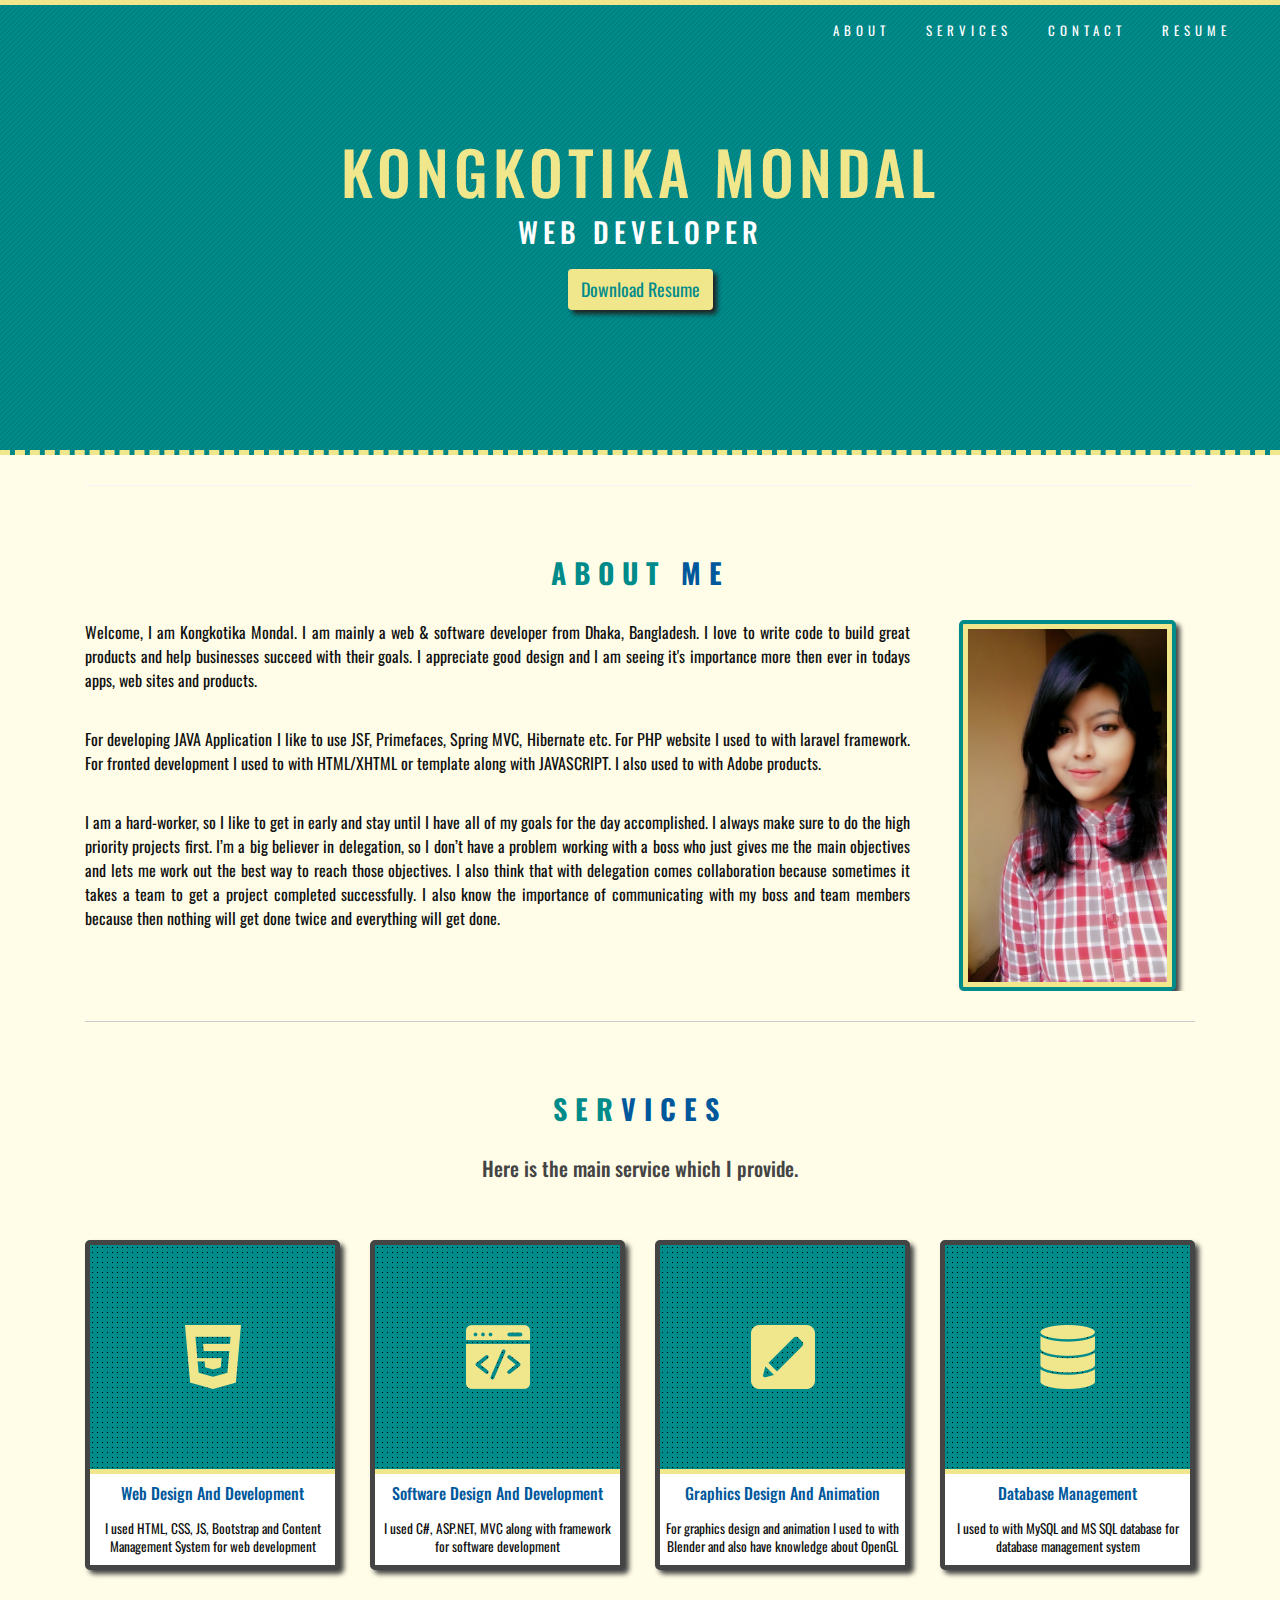
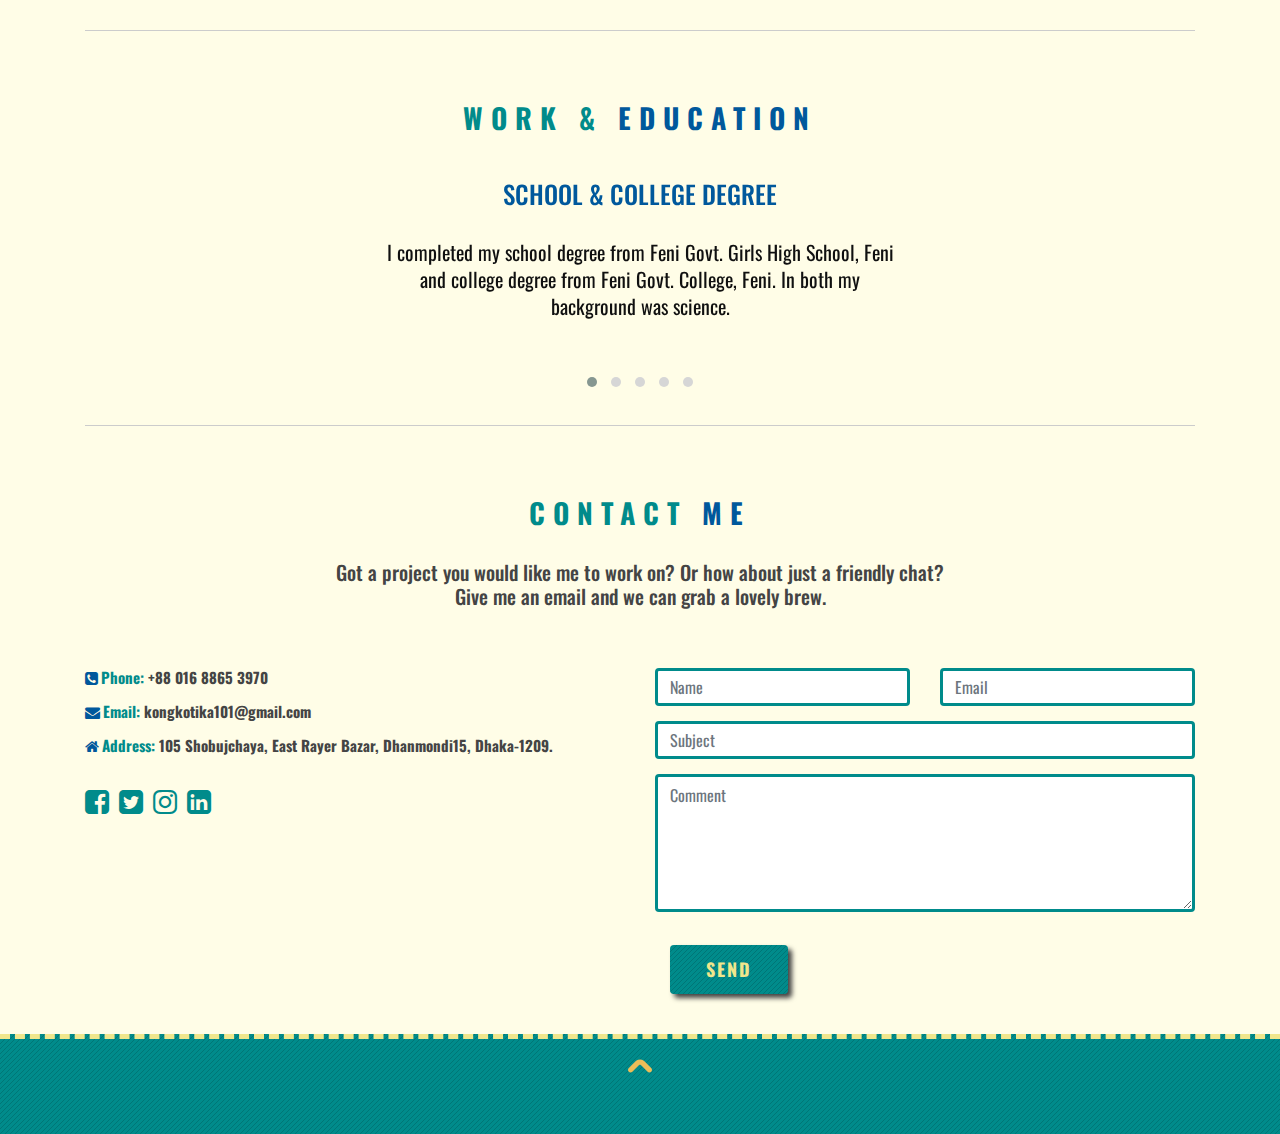
<file: index.html>
<!DOCTYPE html>
<html lang="en">

<head>
    <meta charset="UTF-8" />
    <meta name="viewport" content="width=device-width, initial-scale=1.0" />
    <meta http-equiv="X-UA-Compatible" content="ie=edge" />

    <link rel="shortcut icon" href="./assets/images/about/favicon.ico" />
    <title>Kongkotika Mondal</title>
    
    <link href="./assets/css/font-awesome.css" rel="stylesheet" />
    <link href="./assets/css/bootstrap.min.css" rel="stylesheet" />
    <link href="./assets/css/owl.carousel.min.css" rel="stylesheet" />
    <link href="./assets/css/owl.theme.default.min.css" rel="stylesheet" />
    <link href="./assets/css/style.css" rel="stylesheet" />
    <link href="https://fonts.googleapis.com/css?family=Oswald&display=swap" rel="stylesheet">

    <script src="https://ajax.googleapis.com/ajax/libs/jquery/3.4.1/jquery.min.js"></script>
    <script src="./assets/js/bootstrap.min.js" type="script/text"></script>
    <script src="./assets/js/owl.carousel.js"></script>
</head>

<body>
    <div class="wrapper">

        <div class="header">
            <!-- <div class="top-bar">
                <div class="container">
                    <div class="row">
                        <div class="col-xl-6 col-lg-6 col-md-12 col-sm-12 top-bar-left">
                            <ul>
                                <li><i class="fa fa-envelope fa-color"></i><a href="mailto:rishowmin.seu38@gmail.com" class="top-bar-lead" style="margin-right: 15px;"> rishowmin.seu38@gmail.com</a></li>
                                <li><i class="fa fa-phone fa-color"></i><a href="#" class="top-bar-lead call-me"> +88 016 8007 8100</a></li>
                            </ul>
                        </div>
                        <div class="col-xl-6 col-lg-6 col-md-12 col-sm-12 top-bar-right">
                            <ul>
                                <li><a href="https://www.facebook.com/rishowmin/"><i class="fa fa-facebook fa-color top-bar-lead"></i></a></li>
                                <li><a href="https://twitter.com/RaisulShowmin/"><i class="fa fa-twitter fa-color top-bar-lead"></i></a></li>
                                <li><a href="https://www.instagram.com/raisul.showmin_8/"><i class="fa fa-instagram fa-color top-bar-lead"></i></a></li>
                                <li><a href="https://www.linkedin.com/in/raisul-showmin-b2903517a/"><i class="fa fa-linkedin fa-color top-bar-lead"></i></a></li>
                            </ul>
                        </div>
                    </div>
                </div>
            </div> -->
            <nav class="navbar navbar-expand-md sticky-top nav-fixed bg-color">
                    <div class="container-fluid">
                        <button class="navbar-toggler" type="button" data-toggle="collapse" data-target="#navbarResponsive">
                            <span class="navbar-toggler-icon">
                                <i class="fa fa-bars fa-menu" aria-hidden="true"></i>
                            </span>
                        </button>
                        <div class="nav-sec collapse navbar-collapse" id="navbarResponsive">
                            <ul class="navbar-nav ml-auto">
                                <li class="nav-item">
                                    <a class="nav-link active selected" href="#about">About</a>
                                </li>
                                <li class="nav-item">
                                    <a class="nav-link" href="#services">Services</a>
                                </li>
                                <!-- <li class="nav-item">
                                    <a class="nav-link" href="#portfolio">Portfolio</a>
                                </li> -->
                                <li class="nav-item">
                                    <a class="nav-link" href="#contact">Contact</a>
                                </li>
                                <li class="nav-item">
                                    <a class="nav-link" href="resume.html">Resume</a>
                                </li>
                            </ul>
                        </div>
                    </div>
                </nav>
        </div>
        



        <div class="main-body">
            <div class="title-sec">
                <div class="container">
                    <div class="title-sec-lead">
                        <h1 class="name-lead">Kongkotika Mondal</h1>
                        <h3 class="position-lead">Web Developer</h3>
                        <!-- <a class="btn btn-default btn-title btn-link" href="#portfolio" style="text-decoration: none;">My Projects</a> -->
                        <a class="btn btn-default btn-title btn-link" href="./Resume.pdf" target="_resume" style="text-decoration: none;">Download Resume</a>
                    </div>
                </div>
            </div>



            <div class="container">
                <div id="about" class="about-section">
                    <h3 class="header-title"><span>About</span> Me</h3>
                    <div class="row">
                        <div class="col-xl-9 col-lg-8 col-md-8 col-sm-12">
                            <p class="about-txt">Welcome, I am Kongkotika Mondal. I am mainly a web & software developer from Dhaka, Bangladesh. I love to write code to build great products and help businesses succeed with their goals. I appreciate good design and I am seeing it's importance more then ever in todays apps, web sites and products.</p>
                            <P class="about-txt">For developing JAVA Application I like to use JSF, Primefaces, Spring MVC, Hibernate etc. For PHP website I used to with laravel framework. For fronted development I used to with HTML/XHTML or template along with JAVASCRIPT. I also used to with Adobe products.</P>
                            <p class="about-txt">I am a hard-worker, so I like to get in early and stay until I have all of my goals for the day accomplished. I always make sure to do the high priority projects first. I’m a big believer in delegation, so I don’t have a problem working with a boss who just gives me the main objectives and lets me work out the best way to reach those objectives. I also think that with delegation comes collaboration because sometimes it takes a team to get a project completed successfully. I also know the importance of communicating with my boss and team members because then nothing will get done twice and everything will get done.</p>
                        </div>
                        <div class="col-xl-3 col-lg-4 col-md-4 col-sm-12">
                            <div class="img-sec">
                                <figure>
                                    <img class="about-img" src="./assets/images/about/profile-img.jpg" alt="profile-image"/>
                                    <figcaption>
                                    </figcaption>
                                </figure>
                            </div>
                        </div>
                    </div>
                </div>
                



                <div id="services" class="service-section">
                    <h3 class="header-title"><span>Ser</span>vices</h3>
                    <h5 class="header-title-secondary">Here is the main service which I provide.</h5>
                    <div class="row">
                        <div class="col-xl-3 col-lg-6 col-md-6 col-sm-12 sm-col">
                            <div class="service-card">
                                <img class="service-img" src="./assets/images/services/web.png" />
                                <div class="service-txt">
                                    <h6 class="txt-header">Web Design And Development</h6>
                                    <p class="para-header">I used HTML, CSS, JS, Bootstrap and Content Management System for web development</p>
                                </div>
                            </div>
                        </div>
                        <div class="col-xl-3 col-lg-6 col-md-6 col-sm-12 sm-col">
                            <div class="service-card">
                                <img class="service-img" src="./assets/images/services/software.png" />
                                <div class="service-txt">
                                    <h6 class="txt-header">Software Design And Development</h6>
                                    <p class="para-header">I used C#, ASP.NET, MVC along with framework for software development</p>
                                </div>
                            </div>
                        </div>
                        <div class="col-xl-3 col-lg-6 col-md-6 col-sm-12 sm-col">
                            <div class="service-card">
                                <img class="service-img" src="./assets/images/services/graphics.png" />
                                <div class="service-txt">
                                    <h6 class="txt-header">Graphics Design And Animation</h6>
                                    <p class="para-header">For graphics design and animation I used to with Blender and also have knowledge about OpenGL</p>
                                </div>
                            </div>
                        </div>
                        <div class="col-xl-3 col-lg-6 col-md-6 col-sm-12 sm-col">
                            <div class="service-card">
                                <img class="service-img" src="./assets/images/services/database.png" />
                                <div class="service-txt">
                                    <h6 class="txt-header">Database Management</h6>
                                    <p class="para-header">I used to with MySQL and MS SQL database for database management system</p>
                                </div>
                            </div>
                        </div>
                    </div>
                </div>




                <div id="portfolio" class="portfolio-section">
                    <!-- <h3 class="header-title"><span>Port</span>folio</h3>
                    <h5 class="header-title-secondary">Here is the list of project work which is done for learnig topics or made for client.</h5>
                    <div class="row">
                        <div class="col-lg-4 col-md-6 col-sm-12 sm-col">
                            <div class="portfolio-card">
                                <a class="portfolio-link" target="_lhds" href="http://www.lhdrivingschool.com/">
                                    <img class="portfolio-img" src="./assets/images/portfolio/lhds.png" />
                                </a>
                                <div class="portfolio-txt">
                                    <div class="txt-main txt-main-lhds" id="txt-main">
                                        <h6 class="txt-header portfolio-txt-header">Long Horn Driving School</h6>
                                        <img class="arrow" src="./assets/images/down-arrow.png" alt="down-arrow">
                                    </div>
                                    <p class="para-header portfolio-para-header">It's an official website of reliable driving school in Plano, Texas. I used for develop this website HTML, CSS, JS, Bootstrap, C#, ASP.NET, MVC</p>
                                </div>
                            </div>
                        </div>

                        

                        <div class="col-lg-4 col-md-6 col-sm-12 sm-col">
                            <div class="portfolio-card">
                                <a class="portfolio-link" href=#>
                                    <img class="portfolio-img" src="./assets/images/portfolio/bdclean.png" />
                                </a>
                                <div class="portfolio-txt">
                                    <div class="txt-main txt-main-bdc">
                                        <h6 class="txt-header portfolio-txt-header">BD Clean</h6>
                                        <img class="arrow" src="./assets/images/down-arrow.png" alt="down-arrow">
                                    </div>
                                    <p class="para-header portfolio-para-header">It's an unofficial demo website of a social association of Bangladesh. I used for develop this website HTML, CSS, JS, Bootstrap, C#, Orchard CMS</p>
                                </div>
                            </div>
                        </div>
                        
                        
                    </div> -->




                    <h3 class="header-title"><span>Work &</span> Education</h3>
                    <div class="row">
                        <div class="col-md-12">
                            <div class="owl-carousel owl-theme">
                                <div class="item">
                                    <div class="qualification-txt">
                                        <h5 class="qualification-header">SCHOOL & COLLEGE DEGREE</h5>
                                        <p class="qualification-para-header">I completed my school degree from Feni Govt. Girls High School, Feni and college degree from Feni Govt. College, Feni. In both my background was science.</p>
                                    </div>
                                </div>
                                <div class="item">
                                    <div class="qualification-txt">
                                        <h5 class="qualification-header">JOIN UNIVERSITY</h5>
                                        <p class="qualification-para-header">After successfully completed my college I started graduation in BSc. in Computer Science and Engineering at Southeast University, Dhaka. From here I start learning programming and developing and started learning new thing and new programming language.</p>
                                    </div>
                                </div>
                                <div class="item">
                                    <div class="qualification-txt">
                                        <h5 class="qualification-header">START WEB DESIGN</h5>
                                        <p class="qualification-para-header">After completing basic of computer science I start programming language and start learning different data structures and algorithms. Then I started web designing as well as software developing.</p>
                                    </div>
                                </div>
                                <div class="item">
                                    <div class="qualification-txt">
                                        <h5 class="qualification-header">START WEB/SOFTWARE DEVELOPMENTS</h5>
                                        <p class="qualification-para-header">After learning some great thing I started developing new project. I started making software for Library Management System, Book Store Management etc. In this meantime I also started web developing and learn to use some content management system.</p>
                                    </div>
                                </div>
                                <div class="item">
                                    <div class="qualification-txt">
                                        <h5 class="qualification-header">COMPLETE GRADUATIONS</h5>
                                        <p class="qualification-para-header">After completing some very exciting topics its end to my versity life. I learn very useful topics which was very useful for my future. Thanks for my faculties for their help.</p>
                                    </div>
                                </div>
                            </div>
                        </div>
                    </div>
                </div>



                <div id="contact" class="contact-section">
                    <h3 class="header-title"><span>Contact</span> Me</h3>
                    <h5 class="header-title-secondary">Got a project you would like me to work on? Or how about just a friendly chat?<br>Give me an email and we can grab a lovely brew.</h5>
                    <div class="row">
                        <div class="col-lg-6 col-md-12 col-sm-12 contact-lead">
                            <p class="contact-para"><i class="fa fa-phone-square fa-color"></i> <b><span>Phone:</span> +88 016 8865 3970</b></p>
                            <p class="contact-para"><i class="fa fa-envelope fa-color"></i> <b><span>Email:</span> kongkotika101@gmail.com</b></p>
                            <p class="contact-para"><i class="fa fa-home fa-color"></i> <b><span>Address:</span> 105 Shobujchaya, East Rayer Bazar, Dhanmondi15, Dhaka-1209.</b></p>

                            <br>

                            <div class="social-list">
                                <ul>
                                    <li><a href="https://www.facebook.com/emimarchant.emimarchant/" target="_blank"><i class="fa fa-facebook-square fa-color-secondary fa-2x social-icon"></i></a></li>
                                    <li><a href="https://twitter.com/kongkotika101/" target="_blank"><i class="fa fa-twitter-square fa-color-secondary fa-2x social-icon"></i></a></li>
                                    <li><a href="https://www.instagram.com/enastia_entasio/" target="_blank"><i class="fa fa-instagram fa-color-secondary fa-2x social-icon"></i></a></li>
                                    <li><a href="https://www.linkedin.com/in/kongkotika-mondal-92503617a/?originalSubdomain=bd/" target="_blank"><i class="fa fa-linkedin-square fa-color-secondary fa-2x social-icon"></i></a></li>
                                </ul>
                            </div>
                        </div>

                        <div class="col-lg-6 col-md-12 col-sm-12 contact-lead">
                            <div class="row">
                                <div class="col-md-6 contact-form">
                                    <input class="form-control box-size" id="name" name="name" placeholder="Name" type="text" required>
                                </div>
                                <div class="col-md-6 contact-form">
                                    <input class="form-control box-size" id="email" name="email" placeholder="Email" type="email" required>
                                </div>
                                <div class="col-md-12 contact-form">
                                    <input class="form-control box-size" id="subject" name="subject" placeholder="Subject" type="subject" required>
                                </div>
                            </div>
                            <textarea class="form-control contact-form box-size" id="comments" name="comments" placeholder="Comment" rows="5"></textarea><br>
                            <div class="col-sm-12 form-group">
                                <button class="btn btn-default btn-bg pull-left" type="submit">Send</button>
                            </div>
                        </div>
                    </div>
                </div>


            </div>
        </div>





        <div class="footer">
            <div class="footer-sec">
                <div class="container">
                    <div class="footer-header">
                        <a href="#">
                            <img src="./assets/images/top.png" />
                        </a>
                    </div>
                </div>
            </div>
        </div>

    </div>

    <script>
        $(document).ready(function(){
            var flag = 0;
			$('.txt-main.txt-main-lhds').click( ()=> {
				if(flag == 0){
					$('.arrow:eq(0)').attr('src','./assets/images/right-arrow.png');
                    $('.portfolio-para-header:eq(0)').css('display', 'block');
					flag = 1;
				}
                else if((flag == 1)){
                    $('.arrow:eq(0)').attr('src','./assets/images/down-arrow.png');
                    $('.portfolio-para-header:eq(0)').css('display', 'none');
					flag = 0;
				}
			});

            var flag = 0;
			$('.txt-main.txt-main-bdc').click( ()=> {
				if(flag == 0){
					$('.arrow:eq(1)').attr('src','./assets/images/right-arrow.png');
                    $('.portfolio-para-header:eq(1)').css('display', 'block');
					flag = 1;
				}
                else if((flag == 1)){
                    $('.arrow:eq(1)').attr('src','./assets/images/down-arrow.png');
                    $('.portfolio-para-header:eq(1)').css('display', 'none');
					flag = 0;
				}
			});
        });
    </script>

    <script>
        $('.owl-carousel').owlCarousel({
    loop: true,
    margin: 10,
    nav: false,
    autoplay: true,
    autoplayTimeout: 4000,
    responsive:{
        0:{
            items:1
        },
        600:{
            items:1
        },
        1000:{
            items:1
        }
    }
})
    </script>
</body>

</html>
</file>
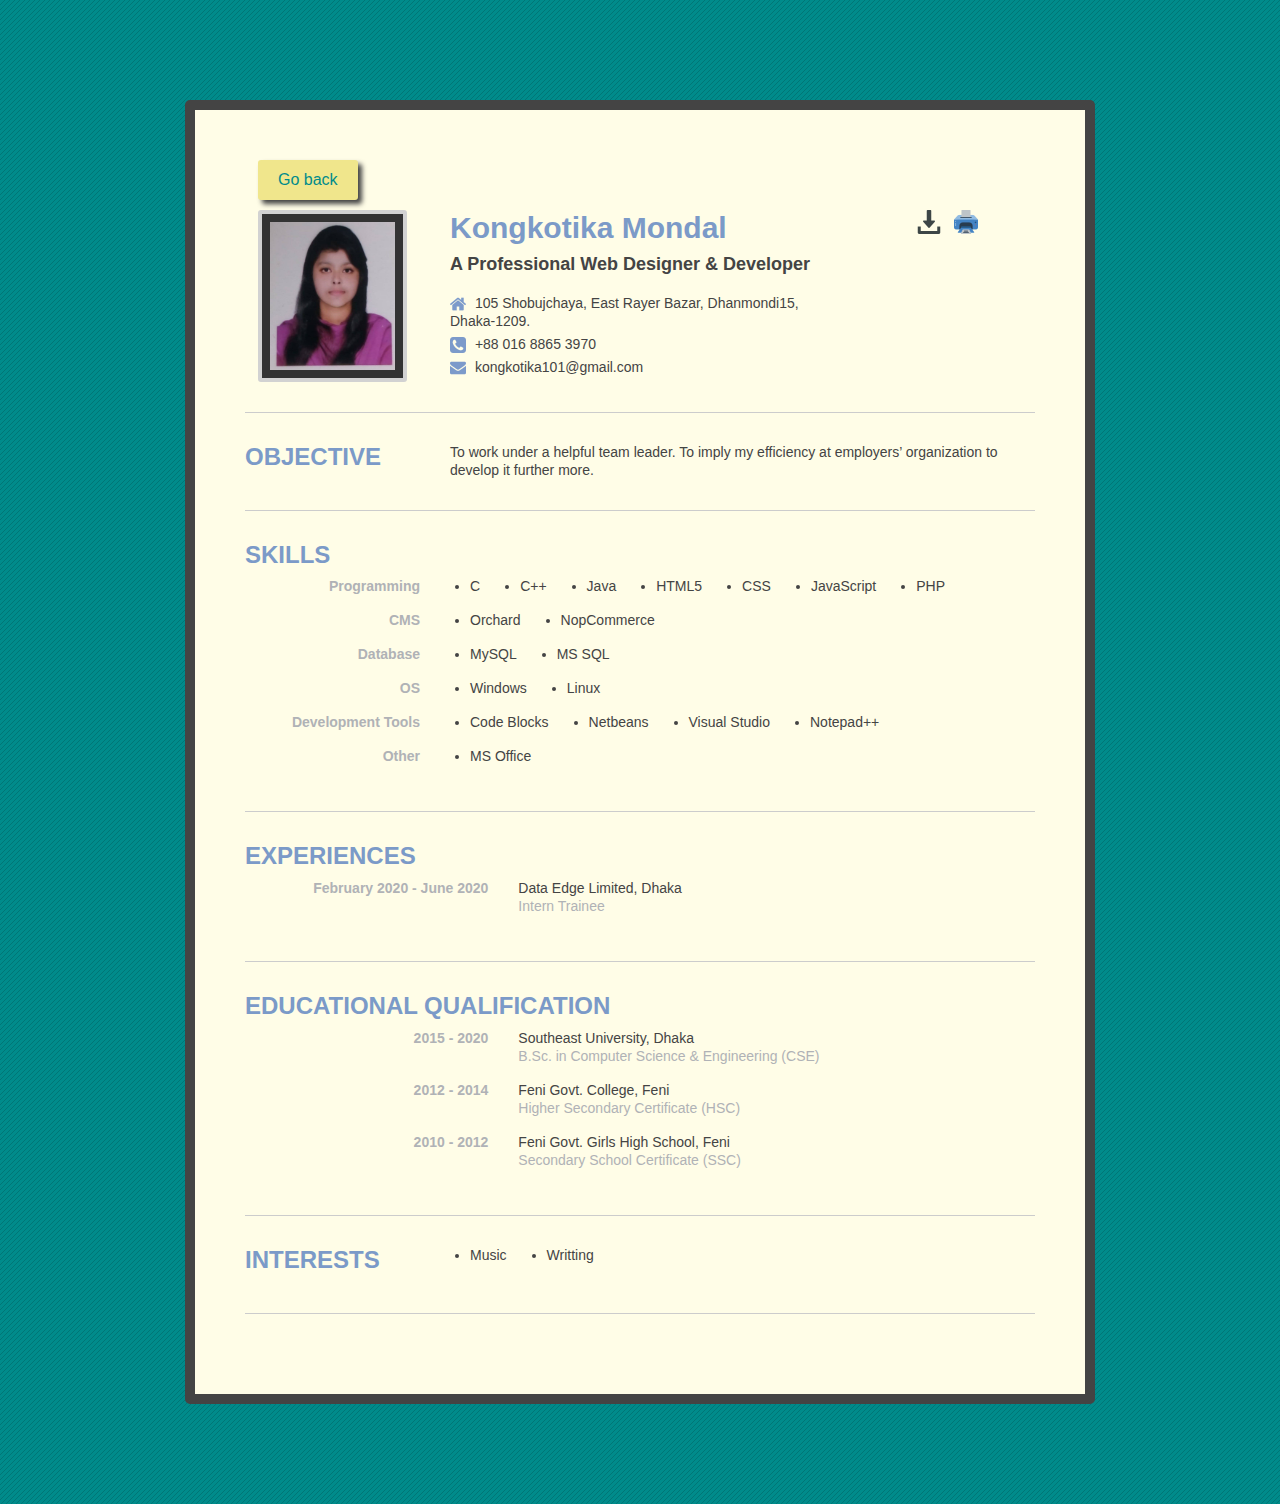
<file: resume.html>
<!DOCTYPE html>
<html lang="en">
<head>
    <meta charset="UTF-8">
    <meta name="viewport" content="width=device-width, initial-scale=1.0">
    <meta http-equiv="X-UA-Compatible" content="ie=edge">

    <link rel="shortcut icon" href="assets/images/resume/favicon.ico" />
    <title>My Resume</title>

    <link href="assets/css/font-awesome.css" rel="stylesheet" />
    <link href="assets/css/bootstrap.min.css" rel="stylesheet" />
    <link href="assets/css/cv-style.css" rel="stylesheet" />

    <script src="assets/js/bootstrap.min.js" type="script/text"></script>
</head>
<body>
    <div class="wrapper">
        <div class="container">

                <div class="my-cv">
                    
                    <div class="info-header">
                            <a class="btn btn-default go-back-btn" href="./index.html">Go back</a>
                        <div class="row">
                            <div class="col-sm-3">
                                <div class="img-sec">
                                    <img class="passport-img" src="./assets/images/resume/cv-img.jpg" alt="Muhammad Raisul Islam">
                                </div>
                            </div>
                            <div class="col-sm-6">
                                <div class="title-name-sec">
                                    <div class="name">
                                        <h2 class="title">Kongkotika Mondal</h2>
                                        <h6 class="title-info">A Professional Web Designer & Developer</h6>
                                    </div>
                                    <div class="address">
                                        <p class="address-para"><img class="address-img" src="./assets/images/resume/home.png" alt="Home"> 105 Shobujchaya, East Rayer Bazar, Dhanmondi15, Dhaka-1209.</p>
                                        <p class="address-para"><img class="address-img" src="./assets/images/resume/phone.png" alt="Phone"> +88 016 8865 3970</p>
                                        <p class="address-para"><img class="address-img" src="./assets/images/resume/email.png" alt="Email"> kongkotika101@gmail.com</p>
                                    </div>
                                </div>
                            </div>
                            <div class="col-sm-3">
                                <div class="download-sec">
                                    <a href="Resume.pdf" target="_resume" original-title="Download .pdf"><img class="download-img" src="./assets/images/resume/download.png" alt="Download"></a>
                                    <a href="javascript:window.print()" original-title="Print"><img class="download-img" src="./assets/images/resume/print.png" alt=""></a>
                                </div>
                            </div>
                        </div>
                    </div>

                    <div class="info-objective">
                        <div class="row">
                            <div class="col-sm-3">
                                <div class="objective-title-sec">
                                    <h4 class="objective-head">Objective</h4>
                                </div>
                            </div>
                            <div class="col-sm-9">
                                <div class="objective-para-sec">
                                    <p class="objective-para">To work under a helpful team leader. To imply my efficiency at employers’ organization to develop it further more.</p>
                                </div>
                            </div>
                        </div>
                    </div>

                    <div class="info-skill">
                        <div class="row">
                            <div class="col-sm-12">
                                <div class="skill-title-sec">
                                    <h4 class="skill-head">Skills</h4>
                                </div>
                            </div>
                        </div>

                        <div class="row">
                            <div class="col-sm-3">
                                <p class="skill-title">Programming</p>
                            </div>
                            <div class="col-sm-9">
                                <ul class="skill-list">
                                    <li class="list-link"><a>C</a></li>
                                    <li class="list-link"><a>C++</a></li>
                                    <li class="list-link"><a>Java</a></li>
                                    <li class="list-link"><a>HTML5</a></li>
                                    <li class="list-link"><a>CSS</a></li>
                                    <li class="list-link"><a>JavaScript</a></li>
                                    <li class="list-link"><a>PHP</a></li>
                                </ul>
                            </div>
                        </div>

                        <div class="row">
                            <div class="col-sm-3">
                                <p class="skill-title">CMS</p>
                            </div>
                            <div class="col-sm-9">
                                <ul class="skill-list">
                                    <li class="list-link"><a>Orchard</a></li>
                                    <li class="list-link"><a>NopCommerce</a></li>
                                </ul>
                            </div>
                        </div>

                        <div class="row">
                            <div class="col-sm-3">
                                <p class="skill-title">Database</p>
                            </div>
                            <div class="col-sm-9">
                                <ul class="skill-list">
                                    <li class="list-link"><a>MySQL</a></li>
                                    <li class="list-link"><a>MS SQL</a></li>
                                </ul>
                            </div>
                        </div>

                        <div class="row">
                            <div class="col-sm-3">
                                <p class="skill-title">OS</p>
                            </div>
                            <div class="col-sm-9">
                                <ul class="skill-list">
                                    <li class="list-link"><a>Windows</a></li>
                                    <li class="list-link"><a>Linux</a></li>
                                </ul>
                            </div>
                        </div>

                        <div class="row">
                            <div class="col-sm-3">
                                <p class="skill-title">Development Tools</p>
                            </div>
                            <div class="col-sm-9">
                                <ul class="skill-list">
                                    <li class="list-link"><a>Code Blocks</a></li>
                                    <li class="list-link"><a>Netbeans</a></li>
                                    <li class="list-link"><a>Visual Studio</a></li>
                                    <li class="list-link"><a>Notepad++</a></li>
                                </ul>
                            </div>
                        </div>

                        <div class="row">
                            <div class="col-sm-3">
                                <p class="skill-title">Other</p>
                            </div>
                            <div class="col-sm-9">
                                <ul class="skill-list">
                                    <li class="list-link"><a>MS Office</a></li>
                                </ul>
                            </div>
                        </div>
                    </div>

                    <!-- <div class="info-project">
                        <div class="row">
                            <div class="col-sm-3">
                                <div class="project-title-sec">
                                    <h4 class="project-head">Project</h4>
                                </div>
                            </div>
                            <div class="col-sm-9"></div>
                        </div>

                        <div class="row">
                            <div class="col-sm-3">
                                <p class="project-title">LHDS</p>
                            </div>
                            <div class="col-sm-9">
                                <p class="project-para">It's an official website of reliable driving school in Plano, Texas. I used for develop this website HTML, CSS, JS, Bootstrap, C#, ASP.NET, MVC.</p>
                                <a class="project-link" href="http://www.lhdrivingschool.com/" target="_lhds">Long Horn Driving School</a>
                            </div>
                        </div>
                    </div> -->

                    <div class="info-experience">
                        <div class="row">
                            <div class="col-sm-12">
                                <div class="experience-title-sec">
                                    <h4 class="experience-head">Experiences</h4>
                                </div>
                            </div>
                        </div>

                        <div class="row">
                            <div class="col-sm-4">
                                <p class="experience-title">February 2020 - June 2020</p>
                            </div>
                            <div class="col-sm-8">
                                <p class="experience-para">Data Edge Limited, Dhaka</p>
                                <p class="experience-semi-para">Intern Trainee</p>
                            </div>
                        </div>
                    </div>

                    <div class="info-education">
                        <div class="row">
                            <div class="col-sm-12">
                                <div class="education-title-sec">
                                    <h4 class="education-head">Educational Qualification</h4>
                                </div>
                            </div>
                        </div>
        
                        <div class="row">
                            <div class="col-sm-4">
                                <p class="education-title">2015 - 2020</p>
                            </div>
                            <div class="col-sm-8">
                                <p class="education-para">Southeast University, Dhaka</p>
                                <p class="education-semi-para">B.Sc. in Computer Science & Engineering (CSE)</p>
                            </div>
                        </div>
        
                        <div class="row">
                            <div class="col-sm-4">
                                <p class="education-title">2012 - 2014</p>
                            </div>
                            <div class="col-sm-8">
                                <p class="education-para">Feni Govt. College, Feni</p>
                                <p class="education-semi-para">Higher Secondary Certificate (HSC)</p>
                            </div>
                        </div>

                        <div class="row">
                            <div class="col-sm-4">
                                <p class="education-title">2010 - 2012</p>
                            </div>
                            <div class="col-sm-8">
                                <p class="education-para">Feni Govt. Girls High School, Feni</p>
                                <p class="education-semi-para">Secondary School Certificate (SSC)</p>
                            </div>
                        </div>
                    </div>

                    <div class="info-interest">
                        <div class="row">
                            <div class="col-sm-3">
                                <div class="interest-title-sec">
                                    <h4 class="interest-head">Interests</h4>
                                </div>
                            </div>
                            <div class="col-sm-9">
                                <ul class="interest-list">
                                    <li class="list-link"><a>Music</a></li>
                                    <li class="list-link"><a>Writting</a></li>
                                </ul>
                            </div>
                        </div>
                    </div>

                </div>
        </div>
    </div>
</body>
</html>
</file>
<file: assets/css/style.css>
* {
    margin: 0;
    padding: 0;
    outline: 0;
}
html{
    scroll-behavior: smooth;
}
body {
    font-family: 'Oswald', sans-serif;
    font-size: 14px;
    line-height: 18px;
    color: #444444;
    background-color: #f6f6f6;
}

.wrapper {
    margin: 0 auto;
}

.fa-color{
    color: #00589C;
}
.fa-color-secondary{
    /* color: #343a40; */
    color: #008B8B;
}
.arrow{
    width: 3%;
    margin: 0 0px 4px 8px;
}
span{
    color: #008B8B;
}
.fa-menu{
    color: #E7B840;
}




/*---------- Top Bar Start ---------*/

.top-bar{
    background-color: #101010;
    height: 40px;
    color: #ffffff;
}
.top-bar-lead{
    margin-left: 8px;
    font-size: 13px;
}
.call-me{
    cursor: auto;
}
.top-bar-left{
    margin: 10px 0;
}
.top-bar-left ul{
    margin-bottom: 0;
}
.top-bar-left ul li{
    list-style: none;
    display: inline;
}
.top-bar-left ul li a{
    text-decoration: none;
    color: #ffffff;
}
.top-bar-left ul li a:hover{
    color: #E9B94F;
}

.top-bar-right{
    margin: 10px 0;
}
.top-bar-right ul{
    margin-bottom: 0;
    float: right;
}
.top-bar-right ul li{
    list-style: none;
    display: inline;
}

/*---------- Top Bar End ---------*/


/*---------- Navigation Start ---------*/

.nav-fixed{
    position: fixed;
    width: 100%;
    z-index: 9999;
}
.nav-sec{}
.nav-sec ul{}
.nav-sec ul li{}
.nav-sec ul li a{
    color: #ffffff;
    font-size: 13px;
    margin: 0 10px;
    padding: 16px;
    text-transform: uppercase;
    letter-spacing: 5px;
}
.nav-sec ul li a:hover{
    background-color: #F0E68C;
    color: #00589C;
    font-weight: 600;
}

/*---------- Navigation End ---------*/



/*---------- Header Start ---------*/

.main-body{
    margin-top: 55px;
    background-color: #fffde7;
}
.title-sec{
    background-color: #008B8B;
    border-bottom: 5px dashed #F0E68C;
    height: 400px;
    background-image: url(../images/line-1.png);
}
.title-sec-lead{
    text-align: center;
    padding: 80px 0;
}
.name-lead{
    font-size: 60px;
    text-transform: uppercase;
    color: #F0E68C;
    letter-spacing: 5px;
}
.position-lead{
    text-transform: uppercase;
    color: #ffffff;
    letter-spacing: 5px;
    margin-bottom: 20px;
}
.bg-color{
    background-color: #008B8B;
    background-image: url(../images/line-1.png);
    padding-top: 0;
    padding-bottom: 0;
    border-top: 5px solid #F0E68C;
}
a.btn-link{
    color: #008B8B;
    font-size: 18px;
}
a.btn-link:hover{
    color: #008B8B;
}
.btn-title{
    background-color: #F0E68C;
    box-shadow: 4px 4px 5px #222;
    margin: 0 5px;
}
.btn-title:hover{
    background-color: #E9B94F;
}

/*---------- Header End ---------*/



.header-title{
    margin-top: 70px;
    font-weight: bold;
    text-transform: uppercase;
    letter-spacing: 8px;
    margin-bottom: 30px;
    text-align: center;
    color: #00589C;
}
.header-title-secondary{
    text-align: center;
    margin: 30px 0;
}
.about-section{
    margin: 30px 0;
    border-top: 1px solid #F6F6F6;
}
.service-section{
    margin-bottom: 30px;
    border-top: 1px solid #ccc;
}
.portfolio-section{
    margin-bottom: 30px;
    border-top: 1px solid #ccc;
}
.contact-section{
    border-top: 1px solid #ccc;
}
p.about-txt{
    line-height: 24px;
    font-size: 16px;
    color: #101010;
    text-align: justify;
    margin-bottom: 35px;
}
.img-sec{
    text-align: center;
    position:relative;
    overflow:hidden;
    margin: 0px auto;
}
.img-sec figure {
    margin:0;
    padding:0;
    position:relative;
    cursor:pointer;
}
.img-sec figure .about-img {
    width: 85%;
    background-color: #F0E68C;
    border: 4px solid #008B8B;
    padding: 5px;
    border-radius: 5px;
    box-shadow: 4px 4px 5px #444;
    position:relative;
    z-index:10;
    backface-visibility:hidden;
    -webkit-transition:all .5s;
    -moz-transition:all .5s;
    transition:all .5s
}
.img-sec figure figcaption {
    display:block;
    position:absolute;
    z-index:9;
    -webkit-box-sizing:border-box;
    -moz-box-sizing:border-box;
    box-sizing:border-box;
    top:0;
    left:0;
    width:85%;
    height:100%;
    border: 4px solid #008B8B;
    padding: 5px;
    border-radius: 5px;
    box-shadow: 4px 4px 5px #444;
    /* background-color:#111111; */
    text-align:center;
    backface-visibility:hidden;
    -webkit-transform:rotateY(-180deg);
    -moz-transform:rotateY(-180deg);
    transform:rotateY(-180deg);
    -webkit-transition:all .5s;
    -moz-transition:all .5s;
    transition:all .5s;
    background-image: url(../images/about/profile-img-back.jpg);
    background-size: cover;
}
.img-sec figure:hover img {
    -webkit-transform:rotateY(180deg);
    -moz-transform:rotateY(180deg);
    transform:rotateY(180deg);
    opacity:0;
}
.img-sec figure:hover figcaption {
    -webkit-transform:rotateY(0);
    -moz-transform:rotateY(0);
    transform:rotateY(0)
}


.service-card{
    border: 5px solid #444;
    border-radius: 5px;
    text-align: center;
    background-color: #008B8B;
    background-image: url(../images/line-2.png);
    margin: 30px 0;
    box-shadow: 4px 4px 5px #444;
}
img.service-img{
    padding: 80px 80px;
}
.service-txt{
    background-color: #ffffff;
    padding: 10px 5px;
    border-top: 5px solid #F0E68C;
    /* display: none; */
}
.txt-main{
    margin: 0 -10px;
    padding: 3px;
    cursor: pointer;
}
.txt-main-lhds{background-color: #0067cb;}
.txt-main-bdc{background-color: #00984a;}
.txt-header{
    color: #00589C;
}
.para-header{
    font-size: 13.4px;
    margin-bottom: 0;
    color: #101010;
    padding-top: 8px;
}





.portfolio-card{
    border: 5px solid #444444;
    border-radius: 5px;
    text-align: center;
    margin: 30px 0;
    box-shadow: 4px 4px 5px #444;
}
.portfolio-img{
    width: 100%;
}
.portfolio-txt{
    background-color: #ffffff;
    padding: 15px 10px;
}
.portfolio-txt-header{
    display: inline-block;
    margin-bottom: 0;
    color: #ffffff;
}
.portfolio-para-header{
    display: none;
}
a.portfolio-link{
    text-decoration: none;
}




.qualification-txt{
    text-align: center;
    margin-top: 15px;
    margin: 15px 150px;
    padding: 0 150px;
    line-height: 27px;
}
.qualification-header{
    margin-bottom: 30px;
    color: #00589C;
    font-size: 25px;
}
.qualification-para-header{
    font-size: 20px;
    margin-bottom: 0;
    color: #101010;
}



.contact-para{
    font-size: 15px;
}
.contact-form{
    margin-bottom: 15px;
}
.contact-lead{
    margin-top: 30px;
    margin-bottom: 40px;
}
.box-size{
    border: 3px solid #008B8B;
}
.social-list ul{
    display: inline-flex;
}
.social-list ul li{
    list-style-type: none;
}
.social-icon{
    margin-right: 10px;
}
.btn-bg{
    background-color: #008B8B;
    background-image: url(../images/line-1.png);
    color: #F0E68C;
    font-weight: bold;
    padding: 10px 35px;
    font-size: 18px;
    text-transform: uppercase;
    letter-spacing: 2px;
    box-shadow: 4px 4px 5px #444;
}
.btn-bg:hover{
    background-color: #F0E68C;
    color: #008B8B;
    background-image: url(../images/line-1.png);
}





.footer-sec{
    background-color: #008B8B;
    border-top: 5px dashed #F0E68C;
    height: 100px;
    background-image: url(../images/line-1.png);
}
.footer-header{
    text-align: center;
    margin-top: 15px;
}



/* ---------- Responsiveness ---------- */

@media only screen and (min-width: 320px) and (max-width: 480px){
    .title-sec {
        background-color: #00589C;
        border-bottom: 5px solid #E7B840;
        height: 300px;
        background-image: url(../images/line-1.png);
    }
    .title-sec-lead {
        text-align: center;
        padding: 70px 0;
    }
    .top-bar-left {
        display: none;
    }
    .top-bar-right ul {
        float: none;
        text-align: center;
    }
    .name-lead {
        font-size: 25px;
        text-transform: uppercase;
        color: #E7B840;
        letter-spacing: 1px;
    }
    .position-lead {
        text-transform: uppercase;
        color: #ffffff;
        font-size: 18px;
        letter-spacing: 2px;
    }
    .btn-title {
        background-color: #02103D;
        box-shadow: 4px 4px 5px #444;
        margin: 0;
    }
    a.btn-link {
        color: #ffffff;
        font-size: 13px;
    }
    .header-title {
        margin-top: 20px;
        font-weight: bold;
        text-transform: uppercase;
        letter-spacing: 3px;
        margin-bottom: 20px;
        text-align: center;
        color: #E7B840;
        font-size: 22px;
    }
    p.about-txt {
        line-height: 20px;
        font-size: 14px;
        color: #101010;
        text-align: justify;
        margin-bottom: 20px;
    }
    img.about-img {
        width: 80%;
        background-color: #E9B94F;
        border: 4px solid #00589C;
        padding: 5px;
        border-radius: 5px;
        box-shadow: 4px 4px 5px #444;
    }
    .sm-col{
        width: 90%;
        margin: 0 auto;
    }
    .header-title-secondary {
        text-align: center;
        margin: 20px 0;
        font-size: 15px;
    }
    .contact-lead{
        margin-top: 30px;
        margin-bottom: 40px;
        text-align: center;
    }
    .btn-bg {
        background-color: #00589C;
        background-image: url(../images/line-1.png);
        color: #ffffff;
        font-weight: bold;
        padding: 8px 25px;
        font-size: 14px;
        text-transform: uppercase;
        letter-spacing: 2px;
        box-shadow: 4px 4px 5px #444;
        margin: 0 auto;
    }
}

@media only screen and (min-width: 481px) and (max-width: 599px){
    .title-sec {
        background-color: #00589C;
        border-bottom: 5px solid #E7B840;
        height:400px;
        background-image: url(../images/line-1.png);
    }
    .title-sec-lead {
        text-align: center;
        padding: 100px 0;
    }
    .top-bar-left {
        display: none;
    }
    .top-bar-right ul {
        float: none;
        text-align: center;
    }
    .name-lead {
        font-size: 38px;
        text-transform: uppercase;
        color: #E7B840;
        letter-spacing: 2px;
    }
    .position-lead {
        text-transform: uppercase;
        color: #ffffff;
        font-size: 25px;
        letter-spacing: 3px;
    }
    .btn-title {
        background-color: #02103D;
        box-shadow: 4px 4px 5px #444;
        margin: 0;
    }
    a.btn-link {
        color: #ffffff;
        font-size: 15px;
    }
    .header-title {
        margin-top: 20px;
        font-weight: bold;
        text-transform: uppercase;
        letter-spacing: 3px;
        margin-bottom: 20px;
        text-align: center;
        color: #E7B840;
        font-size: 22px;
    }
    p.about-txt {
        line-height: 20px;
        font-size: 14px;
        color: #101010;
        text-align: justify;
        margin: 0 20px 20px 20px;
    }
    img.about-img {
        width: 50%;
        background-color: #E9B94F;
        border: 4px solid #00589C;
        padding: 5px;
        border-radius: 5px;
        box-shadow: 4px 4px 5px #444;
    }
    .sm-col{
        width: 70%;
        margin: 0 auto;
    }
    .header-title-secondary {
        text-align: center;
        margin: 20px 0;
        font-size: 15px;
    }
    .contact-lead{
        margin: 30px 20px 40px 20px;
        text-align: center;
    }
    .btn-bg {
        background-color: #00589C;
        background-image: url(../images/line-1.png);
        color: #ffffff;
        font-weight: bold;
        padding: 8px 25px;
        font-size: 14px;
        text-transform: uppercase;
        letter-spacing: 2px;
        box-shadow: 4px 4px 5px #444;
        margin: 0 auto;
    }
}

@media only screen and (min-width: 600px) and (max-width: 767px) {
    .top-bar-left {
        display: none;
    }
    .top-bar-right ul {
        float: none;
        text-align: center;
    }
    .title-sec {
        background-color: #00589C;
        border-bottom: 5px solid #E7B840;
        height: 300px;
        background-image: url(../images/line-1.png);
    }
    .title-sec-lead {
        text-align: center;
        padding: 70px 0;
    }
    .name-lead {
        font-size: 40px;
        text-transform: uppercase;
        color: #E7B840;
        letter-spacing: 3px;
    }
    img.about-img {
        background-color: #E9B94F;
        border: 4px solid #00589C;
        padding: 5px;
        border-radius: 5px;
        box-shadow: 4px 4px 5px #444;
        width: 50%;
    }
    .position-lead {
        text-transform: uppercase;
        color: #ffffff;
        font-size: 25px;
        letter-spacing: 3px;
    }
    .btn-title {
        background-color: #02103D;
        box-shadow: 4px 4px 5px #444;
        margin: 0;
    }
    a.btn-link {
        color: #ffffff;
        font-size: 15px;
    }
    .header-title {
        margin-top: 20px;
        font-weight: bold;
        text-transform: uppercase;
        letter-spacing: 3px;
        margin-bottom: 20px;
        text-align: center;
        color: #E7B840;
        font-size: 26px;
    }
    p.about-txt {
        line-height: 20px;
        font-size: 14px;
        color: #101010;
        text-align: justify;
        margin-bottom: 20px;
    }
    .service-card {
        border: 5px solid #444;
        border-radius: 5px;
        text-align: center;
        background-color: #00589C;
        background-image: url(../images/line-2.png);
        margin: 30px 100px;
        box-shadow: 4px 4px 5px #444;
    }
    .portfolio-card {
        border: 5px solid #444444;
        border-radius: 5px;
        text-align: center;
        margin: 30px 60px;
        box-shadow: 4px 4px 5px #444;
    }
    .header-title-secondary {
        text-align: center;
        margin: 20px 0;
        font-size: 18px;
    }
    .contact-lead{
        margin-top: 30px;
        margin-bottom: 40px;
        text-align: center;
    }
    .btn-bg {
        background-color: #00589C;
        background-image: url(../images/line-1.png);
        color: #ffffff;
        font-weight: bold;
        padding: 8px 25px;
        font-size: 14px;
        text-transform: uppercase;
        letter-spacing: 2px;
        box-shadow: 4px 4px 5px #444;
        margin: 0 auto;
    }
}
@media only screen and (min-width: 768px) and (max-width: 991px) {
    .top-bar-left {
        display: none;
    }
    .top-bar-right ul {
        float: none;
        text-align: center;
    }
    .title-sec {
        background-color: #00589C;
        border-bottom: 5px solid #E7B840;
        height: 400px;
        background-image: url(../images/line-1.png);
    }
    .title-sec-lead {
        text-align: center;
        padding: 90px 0;
    }
    .name-lead {
        font-size: 55px;
        text-transform: uppercase;
        color: #E7B840;
        letter-spacing: 3px;
    }
    img.about-img {
        background-color: #E9B94F;
        border: 4px solid #00589C;
        padding: 5px;
        border-radius: 5px;
        box-shadow: 4px 4px 5px #444;
        width: 100%;
    }
    .position-lead {
        text-transform: uppercase;
        color: #ffffff;
        font-size: 30px;
        letter-spacing: 3px;
    }
    .btn-title {
        background-color: #02103D;
        box-shadow: 4px 4px 5px #444;
        margin: 0;
    }
    a.btn-link {
        color: #ffffff;
        font-size: 15px;
    }
    .header-title {
        margin-top: 20px;
        font-weight: bold;
        text-transform: uppercase;
        letter-spacing: 3px;
        margin-bottom: 20px;
        text-align: center;
        color: #E7B840;
        font-size: 26px;
    }
    p.about-txt {
        line-height: 20px;
        font-size: 14px;
        color: #101010;
        text-align: justify;
        margin-bottom: 20px;
    }
    .header-title-secondary {
        text-align: center;
        margin: 20px 0;
        font-size: 18px;
    }
    .contact-lead{
        margin-top: 30px;
        margin-bottom: 40px;
        text-align: center;
    }
    .btn-bg {
        background-color: #00589C;
        background-image: url(../images/line-1.png);
        color: #ffffff;
        font-weight: bold;
        padding: 8px 25px;
        font-size: 14px;
        text-transform: uppercase;
        letter-spacing: 2px;
        box-shadow: 4px 4px 5px #444;
        margin: 0 auto;
    }
}
</file>
<file: assets/css/cv-style.css>
* {
    margin: 0;
    padding: 0;
    outline
}

body {
    font-family: arial;
    font-size: 14px;
    line-height: 18px;
    color: #444444;
    background-color: #008B8B;
    background-image: url(../images/line-1.png);
}

.wrapper {
    margin: 0 auto;
}
.my-cv{
    margin: 100px;
    border: 10px solid;
    border-radius: 5px;
    padding: 50px;
    background-color: #fffde7;
}
.go-back-btn{
    margin-left: 13px;
    margin-bottom: 10px;
    background-color: #F0E68C;
    border: none;
    padding: 8px 20px;
    color: #008B8B;
    border-radius: 3px;
    box-shadow: 4px 4px 5px #444444;
}
.go-back-btn:hover{
    background-color: #E7B85B;
    color: #008B8B;
}
.info-header,
.info-objective,
.info-skill,
.info-project,
.info-experience,
.info-education,
.info-interest{
    border-bottom: 1px solid #ccc;
    padding-bottom: 30px;
    margin-bottom: 30px;
}
.img-sec{
    width: 100%;
    text-align: center;
}
.passport-img{
    width: 85%;
    border: 4px solid #D2D2D2;
    border-radius: 3px;
    padding: 8px;
    background-color: #333333;
}
.name{
    margin-bottom: 18px;
}
.title{
    font-size: 30px;
    font-weight: bold;
    color: #7B9AC8;
}
.title-info{
    font-size: 18px;
    font-weight: bold;
    color: #444444;
}
.address-img{
    margin-right: 5px;
}
.address-para{
    margin-bottom: 5px;
}
.download-sec{
    text-align: center;
}
.download-img{
    margin: 0 5px;
}
.objective-head,
.skill-head,
.project-head,
.experience-head,
.education-head,
.interest-head{
    color: #7B9AC8;
    font-weight: bold;
    text-transform: uppercase;
}
.objective-para{
    margin-bottom: 0px;
}
.skill-title,
.project-title,
.experience-title,
.education-title{
    text-align: right;
    color: #B0B2B6;
    font-weight: bold;
}
.skill-list,
.interest-list{
    margin-bottom: 0px;
    display: inline-flex;
}
.list-link{
    margin: 0 20px;
}
.project-para,
.experience-para,
.education-para{
    margin-bottom: 0px;
}
.project-link{
    font-style: italic;
}
.experience-semi-para,
.education-semi-para{
    color: #B0B2B6;
}
</file>
